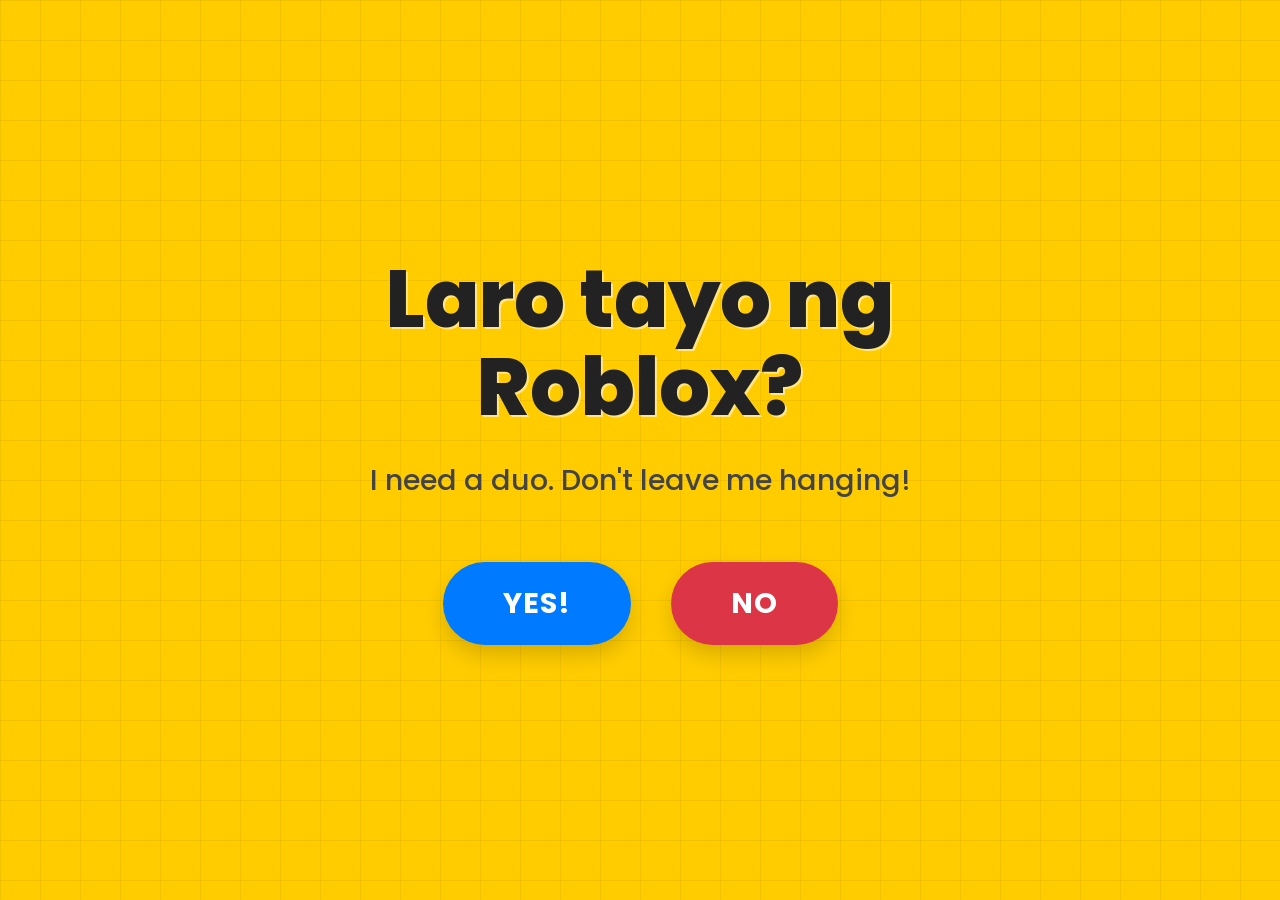
<file: index.html>
<!DOCTYPE html>
<html lang="en">
<head>
  <meta charset="UTF-8">
  <meta name="viewport" content="width=device-width, initial-scale=1.0">
  <title>A Special Question!</title>
  <link href="https://fonts.googleapis.com/css2?family=Poppins:wght@400;600;700&display=swap" rel="stylesheet">
  <link rel="stylesheet" href="styles.css">
</head>
<body>

  <div id="questionContent">
    <h1>Laro tayo ng <br>Roblox?</h1>
    <img src="img/giphy.gif" alt="Funny GIF" id="funnyGif" style="display: none;">
    <p id="flowerDrop" aria-live="polite" style="display: none;"></p>
    <p id="convinceMessage">I need a duo. Don't leave me hanging!</p>
    
    <div class="btn-row">
      <button id="yesBtn" class="btn">Yes!</button>
      <button id="noBtn" class="btn">No</button>
    </div>
  </div>

  <div id="successContent">
    <h2>LET'S GO! 🎉</h2>
    <p>Launching Roblox... See you in the lobby!</p>
  </div>

  <canvas id="confettiCanvas"></canvas>
  <script src="script.js"></script>
</body>
</html>
</file>
<file: styles.css>
body {
      display: flex;
      flex-direction: column;
      justify-content: center;
      align-items: center;
      height: 100vh;
      margin: 0;
      font-family: 'Poppins', 'Segoe UI', sans-serif;
      overflow: hidden; 
      background-color: #ffcc00; /* Vibrant Yellow Background */
      background-image: 
        linear-gradient(rgba(0, 0, 0, 0.05) 1px, transparent 1px),
        linear-gradient(90deg, rgba(0, 0, 0, 0.05) 1px, transparent 1px);
      background-size: 40px 40px;
      transition: background-color 0.5s ease;
    }

    #questionContent, #successContent {
      text-align: center;
      z-index: 10;
      padding: 20px;
    }

    h1 {
      font-weight: 800;
      font-size: clamp(2.5rem, 8vw, 5rem);
      margin: 0 0 20px 0;
      color: #222;
      text-shadow: 2px 2px 0px rgba(255,255,255,0.5);
      line-height: 1.1;
    }

    p {
      color: #444;
      font-size: clamp(1.1rem, 3vw, 1.8rem);
      margin-bottom: 60px;
      font-weight: 500;
    }

    .btn-row {
      display: flex;
      justify-content: center;
      gap: 40px;
      position: relative;
    }

    .btn {
      padding: 20px 60px;
      font-size: 1.8rem;
      font-weight: 700;
      border: none;
      border-radius: 100px;
      cursor: pointer;
      transition: transform 0.1s ease, box-shadow 0.2s ease;
      font-family: 'Poppins', sans-serif;
      box-shadow: 0 10px 20px rgba(0, 0, 0, 0.15);
      text-transform: uppercase;
      letter-spacing: 1px;
    }

    #yesBtn {
      background-color: #007bff;
      color: white;
    }

    #yesBtn:hover {
      transform: scale(1.1);
      background-color: #0056b3;
      box-shadow: 0 15px 30px rgba(0, 123, 255, 0.4);
    }

    #noBtn {
      background-color: #dc3545;
      color: white;
      position: relative; 
    }

    #funnyGif {
      display: none;
      margin: 20px auto;
      border-radius: 10px;
      box-shadow: 0 10px 20px rgba(0,0,0,0.2);
      height: 200px;
    }

    #flowerDrop {
      display: none;
      margin: 8px auto 14px;
      font-size: clamp(1rem, 2.7vw, 1.3rem);
      font-weight: 700;
      color: #a02145;
      line-height: 1;
      animation: flowerPop 0.35s ease;
    }

    @keyframes flowerPop {
      0% {
        transform: scale(0.6) rotate(-12deg);
        opacity: 0;
      }
      100% {
        transform: scale(1) rotate(0deg);
        opacity: 1;
      }
    }

    .placed-flower {
      position: fixed;
      pointer-events: none;
      z-index: 9;
      width: var(--flower-size, 34px);
      height: var(--flower-size, 34px);
      transform: translate(-50%, -50%);
      opacity: 0;
      animation: flowerSettle 0.45s ease forwards;
      will-change: transform, opacity;
    }

    .placed-flower .petal {
      position: absolute;
      width: 54%;
      height: 70%;
      left: 50%;
      top: 50%;
      background: radial-gradient(circle at 35% 25%, #ffd9ea 0%, #ff7fb6 52%, #f45199 100%);
      border-radius: 55% 55% 42% 42%;
      transform-origin: 50% 88%;
      box-shadow: inset 0 2px 4px rgba(255, 255, 255, 0.45), 0 3px 6px rgba(158, 20, 86, 0.2);
    }

    .placed-flower .center {
      position: absolute;
      width: 42%;
      height: 42%;
      left: 50%;
      top: 50%;
      transform: translate(-50%, -50%);
      border-radius: 50%;
      background: radial-gradient(circle at 30% 30%, #fff4bf 0%, #ffd45a 58%, #e6a800 100%);
      box-shadow: inset 0 0 0 3px rgba(255, 235, 166, 0.5), 0 2px 5px rgba(143, 96, 0, 0.35);
    }

    .placed-flower .p1 { transform: translate(-50%, -85%) rotate(-8deg) scale(1); }
    .placed-flower .p2 { transform: translate(-50%, -90%) rotate(64deg) scale(0.97); }
    .placed-flower .p3 { transform: translate(-50%, -88%) rotate(142deg) scale(1.02); }
    .placed-flower .p4 { transform: translate(-50%, -90%) rotate(218deg) scale(0.96); }
    .placed-flower .p5 { transform: translate(-50%, -86%) rotate(292deg) scale(1); }

    @keyframes flowerSettle {
      0% {
        opacity: 0;
        transform: translate(-50%, -50%) scale(0.25);
      }
      65% {
        opacity: 1;
        transform: translate(-50%, -50%) scale(1.1);
      }
      100% {
        opacity: 1;
        transform: translate(-50%, -50%) scale(1);
      }
    }

    #successContent {
      display: none;
      opacity: 0;
    }

    #successContent h2 {
      color: #222;
      font-size: clamp(4rem, 15vw, 8rem);
      margin: 0;
    }

    #successContent p {
      color: #007bff;
      font-size: 2rem;
      margin-top: 10px;
    }

    #confettiCanvas {
      position: fixed;
      top: 0;
      left: 0;
      width: 100%;
      height: 100%;
      pointer-events: none;
      z-index: 5;
    }
</file>
